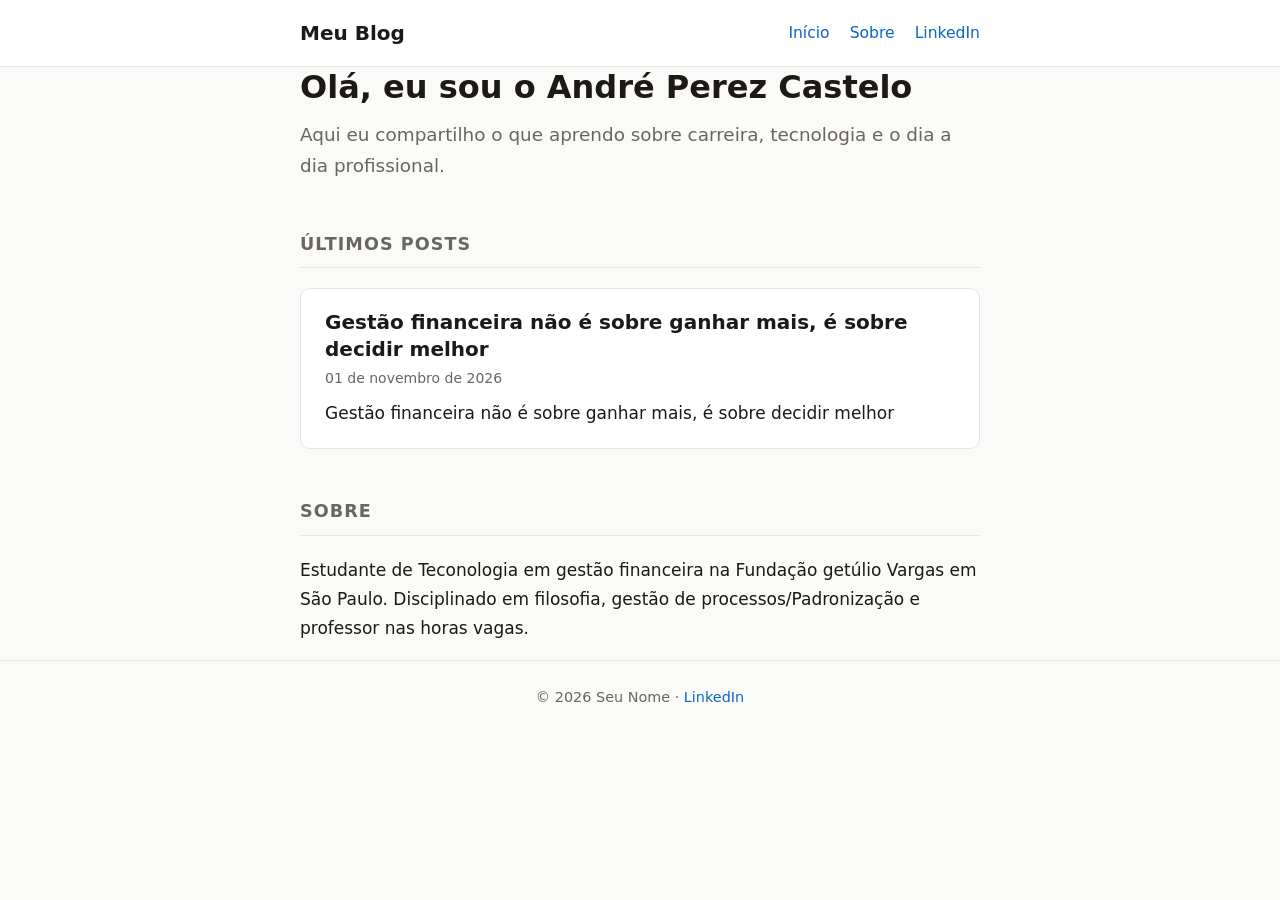
<file: index.html>
<!DOCTYPE html>
<html lang="pt-BR">
<head>
  <meta charset="UTF-8">
  <meta name="viewport" content="width=device-width, initial-scale=1.0">
  <title>Meu Blog</title>
  <meta name="description" content="Artigos e reflexões sobre carreira, tecnologia e aprendizado.">
  <link rel="stylesheet" href="style.css">
</head>
<body>

  <header class="site-header">
    <div class="container">
      <a class="site-title" href="index.html">Meu Blog</a>
      <nav class="site-nav">
        <a href="index.html">Início</a>
        <a href="#sobre">Sobre</a>
        <!-- Troque pelo link do seu perfil -->
        <a href="https://www.linkedin.com/in/seu-perfil" target="_blank" rel="noopener">LinkedIn</a>
      </nav>
    </div>
  </header>

  <main class="container">

    <div class="hero">
      <h1>Olá, eu sou o André Perez Castelo</h1>
      <p>Aqui eu compartilho o que aprendo sobre carreira, tecnologia e o dia a dia profissional.</p>
    </div>

    <section id="posts">
      <h2>Últimos posts</h2>
      <ul class="post-list">

        <li class="post-card">
          <h3><a href="posts/primeiro-post.html">Gestão financeira não é sobre ganhar mais, é sobre decidir melhor</a></h3>
          <p class="post-meta">01 de novembro de 2026</p>
          <p>Gestão financeira não é sobre ganhar mais, é sobre decidir melhor</p>
        </li>

        <!-- Para adicionar um post novo, copie o bloco <li> acima e ajuste título, data, resumo e link -->

      </ul>
    </section>

    <section id="sobre">
      <h2>Sobre</h2>
      <p>
        Estudante de Teconologia em gestão financeira na Fundação getúlio Vargas em São Paulo. Disciplinado em filosofia, gestão de processos/Padronização
        e professor nas horas vagas.
      </p>
    </section>

  </main>

  <footer class="site-footer">
    <div class="container">
      &copy; 2026 Seu Nome &middot;
      <a href="https://www.linkedin.com/in/seu-perfil" target="_blank" rel="noopener">LinkedIn</a>
    </div>
  </footer>

</body>
</html>
</file>
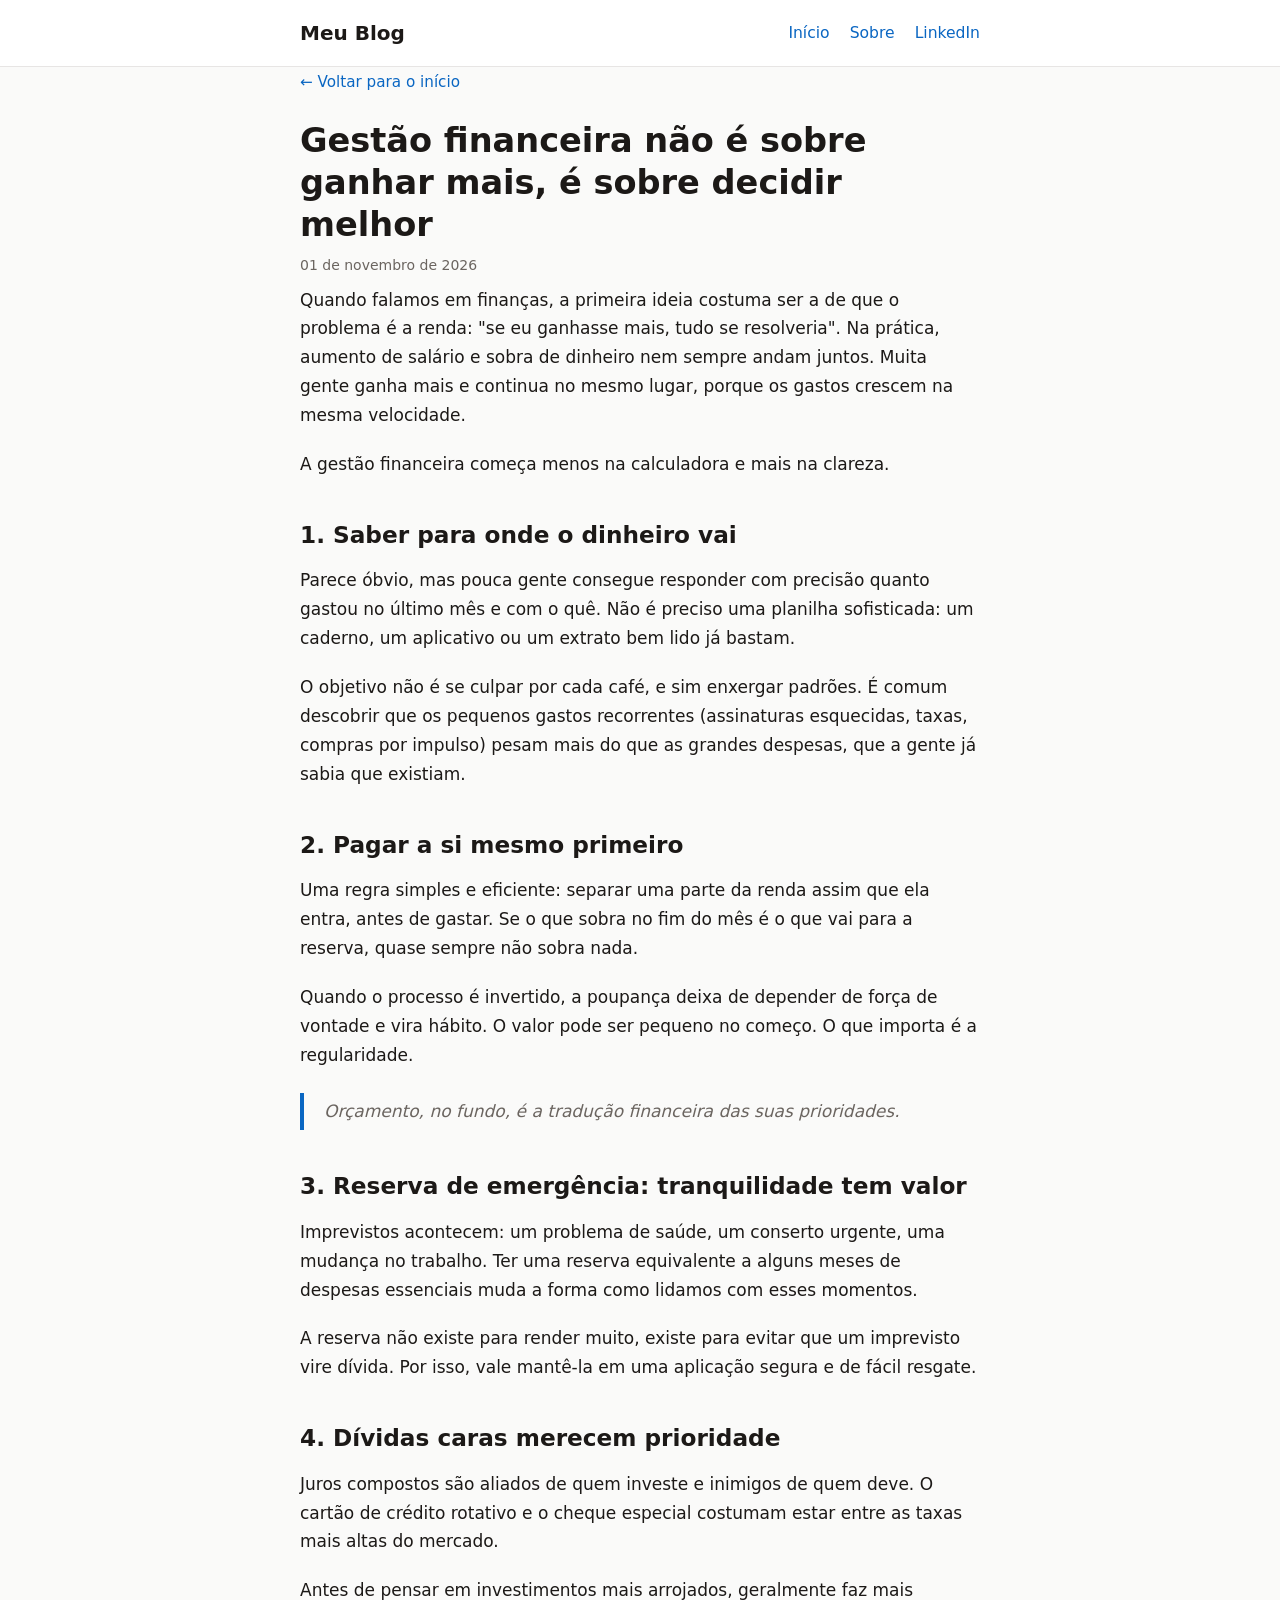
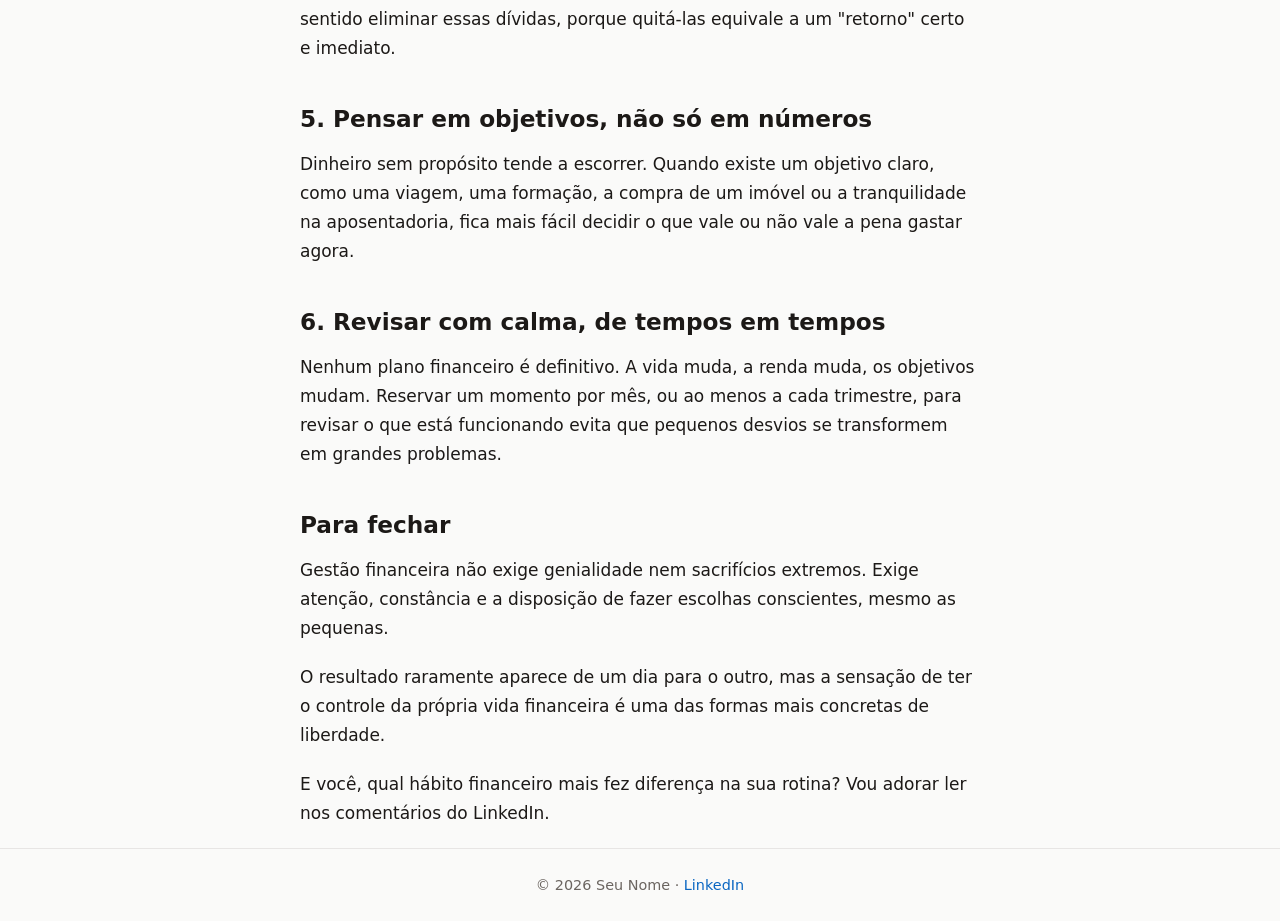
<file: posts/primeiro-post.html>
<!DOCTYPE html>
<html lang="pt-BR">
<head>
  <meta charset="UTF-8">
  <meta name="viewport" content="width=device-width, initial-scale=1.0">
  <title>Meu primeiro post: por que comecei este blog | Meu Blog</title>
  <meta name="description" content="Um breve resumo do que você vai encontrar por aqui e o motivo de ter criado este espaço.">
  <link rel="stylesheet" href="../style.css">
</head>
<body>

  <header class="site-header">
    <div class="container">
      <a class="site-title" href="../index.html">Meu Blog</a>
      <nav class="site-nav">
        <a href="../index.html">Início</a>
        <a href="../index.html#sobre">Sobre</a>
        <a href="https://www.linkedin.com/in/seu-perfil" target="_blank" rel="noopener">LinkedIn</a>
      </nav>
    </div>
  </header>

  <main class="container">
    <a class="back-link" href="../index.html">&larr; Voltar para o início</a>

    <article>
      <h1>Gestão financeira não é sobre ganhar mais, é sobre decidir melhor</h1>
      <p class="post-meta">01 de novembro de 2026</p>

      <p>
        Quando falamos em finanças, a primeira ideia costuma ser a de que o problema é a renda:
        "se eu ganhasse mais, tudo se resolveria". Na prática, aumento de salário e sobra de
        dinheiro nem sempre andam juntos. Muita gente ganha mais e continua no mesmo lugar,
        porque os gastos crescem na mesma velocidade.
      </p>

      <p>
        A gestão financeira começa menos na calculadora e mais na clareza.
      </p>

      <h2>1. Saber para onde o dinheiro vai</h2>
      <p>
        Parece óbvio, mas pouca gente consegue responder com precisão quanto gastou no último
        mês e com o quê. Não é preciso uma planilha sofisticada: um caderno, um aplicativo ou um
        extrato bem lido já bastam.
      </p>
      <p>
        O objetivo não é se culpar por cada café, e sim enxergar padrões. É comum descobrir que
        os pequenos gastos recorrentes (assinaturas esquecidas, taxas, compras por impulso)
        pesam mais do que as grandes despesas, que a gente já sabia que existiam.
      </p>

      <h2>2. Pagar a si mesmo primeiro</h2>
      <p>
        Uma regra simples e eficiente: separar uma parte da renda assim que ela entra, antes de
        gastar. Se o que sobra no fim do mês é o que vai para a reserva, quase sempre não sobra
        nada.
      </p>
      <p>
        Quando o processo é invertido, a poupança deixa de depender de força de vontade e vira
        hábito. O valor pode ser pequeno no começo. O que importa é a regularidade.
      </p>

      <blockquote>
        Orçamento, no fundo, é a tradução financeira das suas prioridades.
      </blockquote>

      <h2>3. Reserva de emergência: tranquilidade tem valor</h2>
      <p>
        Imprevistos acontecem: um problema de saúde, um conserto urgente, uma mudança no
        trabalho. Ter uma reserva equivalente a alguns meses de despesas essenciais muda a forma
        como lidamos com esses momentos.
      </p>
      <p>
        A reserva não existe para render muito, existe para evitar que um imprevisto vire
        dívida. Por isso, vale mantê-la em uma aplicação segura e de fácil resgate.
      </p>

      <h2>4. Dívidas caras merecem prioridade</h2>
      <p>
        Juros compostos são aliados de quem investe e inimigos de quem deve. O cartão de crédito
        rotativo e o cheque especial costumam estar entre as taxas mais altas do mercado.
      </p>
      <p>
        Antes de pensar em investimentos mais arrojados, geralmente faz mais sentido eliminar
        essas dívidas, porque quitá-las equivale a um "retorno" certo e imediato.
      </p>

      <h2>5. Pensar em objetivos, não só em números</h2>
      <p>
        Dinheiro sem propósito tende a escorrer. Quando existe um objetivo claro, como uma
        viagem, uma formação, a compra de um imóvel ou a tranquilidade na aposentadoria, fica
        mais fácil decidir o que vale ou não vale a pena gastar agora.
      </p>

      <h2>6. Revisar com calma, de tempos em tempos</h2>
      <p>
        Nenhum plano financeiro é definitivo. A vida muda, a renda muda, os objetivos mudam.
        Reservar um momento por mês, ou ao menos a cada trimestre, para revisar o que está
        funcionando evita que pequenos desvios se transformem em grandes problemas.
      </p>

      <h2>Para fechar</h2>
      <p>
        Gestão financeira não exige genialidade nem sacrifícios extremos. Exige atenção,
        constância e a disposição de fazer escolhas conscientes, mesmo as pequenas.
      </p>
      <p>
        O resultado raramente aparece de um dia para o outro, mas a sensação de ter o controle
        da própria vida financeira é uma das formas mais concretas de liberdade.
      </p>

      <p>
        E você, qual hábito financeiro mais fez diferença na sua rotina? Vou adorar ler nos
        comentários do LinkedIn.
      </p>
    </article>
  </main>

  <footer class="site-footer">
    <div class="container">
      &copy; 2026 Seu Nome &middot;
      <a href="https://www.linkedin.com/in/seu-perfil" target="_blank" rel="noopener">LinkedIn</a>
    </div>
  </footer>

</body>
</html>
</file>
<file: style.css>
/* ===== Variáveis de cor (tema claro e escuro automático) ===== */
:root {
  --bg: #fafaf9;
  --surface: #ffffff;
  --text: #1c1917;
  --muted: #6b6560;
  --border: #e7e5e4;
  --accent: #0a66c2; /* azul do LinkedIn */
  --accent-hover: #084e96;
  --code-bg: #f1efed;
}

@media (prefers-color-scheme: dark) {
  :root {
    --bg: #121212;
    --surface: #1b1b1b;
    --text: #ecebe9;
    --muted: #a29d97;
    --border: #2e2d2b;
    --accent: #6cb4ff;
    --accent-hover: #9ccbff;
    --code-bg: #242322;
  }
}

/* ===== Base ===== */
* {
  box-sizing: border-box;
}

html {
  scroll-behavior: smooth;
}

body {
  margin: 0;
  background: var(--bg);
  color: var(--text);
  font-family: system-ui, -apple-system, "Segoe UI", Roboto, sans-serif;
  font-size: 1.0625rem;
  line-height: 1.7;
}

a {
  color: var(--accent);
  text-decoration: none;
}

a:hover {
  color: var(--accent-hover);
  text-decoration: underline;
}

.container {
  max-width: 720px;
  margin: 0 auto;
  padding: 0 1.25rem;
}

/* ===== Cabeçalho ===== */
.site-header {
  border-bottom: 1px solid var(--border);
  background: var(--surface);
}

.site-header .container {
  display: flex;
  align-items: center;
  justify-content: space-between;
  flex-wrap: wrap;
  gap: 0.75rem;
  padding-top: 1rem;
  padding-bottom: 1rem;
}

.site-title {
  font-size: 1.25rem;
  font-weight: 700;
  color: var(--text);
}

.site-title:hover {
  text-decoration: none;
  color: var(--accent);
}

.site-nav {
  display: flex;
  gap: 1.25rem;
  font-size: 0.975rem;
}

/* ===== Conteúdo principal ===== */
main {
  padding: 2.5rem 0 3rem;
}

.hero h1 {
  font-size: 2rem;
  line-height: 1.25;
  margin: 0 0 0.75rem;
}

.hero p {
  color: var(--muted);
  margin: 0;
  font-size: 1.15rem;
}

section {
  margin-top: 3rem;
}

section h2 {
  font-size: 1.1rem;
  text-transform: uppercase;
  letter-spacing: 0.06em;
  color: var(--muted);
  border-bottom: 1px solid var(--border);
  padding-bottom: 0.5rem;
  margin-bottom: 1.25rem;
}

/* ===== Lista de posts ===== */
.post-list {
  list-style: none;
  margin: 0;
  padding: 0;
  display: grid;
  gap: 1rem;
}

.post-card {
  background: var(--surface);
  border: 1px solid var(--border);
  border-radius: 10px;
  padding: 1.25rem 1.5rem;
  transition: border-color 0.15s ease, transform 0.15s ease;
}

.post-card:hover {
  border-color: var(--accent);
  transform: translateY(-2px);
}

.post-card h3 {
  margin: 0 0 0.25rem;
  font-size: 1.25rem;
  line-height: 1.35;
}

.post-card h3 a {
  color: var(--text);
}

.post-card h3 a:hover {
  color: var(--accent);
  text-decoration: none;
}

.post-meta {
  font-size: 0.875rem;
  color: var(--muted);
  margin: 0 0 0.5rem;
}

.post-card p:last-child {
  margin: 0;
}

/* ===== Página de post ===== */
.back-link {
  display: inline-block;
  margin-bottom: 1.5rem;
  font-size: 0.95rem;
}

article h1 {
  font-size: 2.1rem;
  line-height: 1.25;
  margin: 0 0 0.5rem;
}

article h2 {
  font-size: 1.45rem;
  margin: 2.25rem 0 0.75rem;
  text-transform: none;
  letter-spacing: normal;
  color: var(--text);
  border: 0;
  padding: 0;
}

article p {
  margin: 0 0 1.25rem;
}

article ul,
article ol {
  margin: 0 0 1.25rem;
  padding-left: 1.5rem;
}

article li {
  margin-bottom: 0.4rem;
}

blockquote {
  margin: 1.5rem 0;
  padding: 0.25rem 1.25rem;
  border-left: 4px solid var(--accent);
  color: var(--muted);
  font-style: italic;
}

code {
  background: var(--code-bg);
  padding: 0.15em 0.4em;
  border-radius: 4px;
  font-size: 0.9em;
  font-family: ui-monospace, "SF Mono", Menlo, Consolas, monospace;
}

pre {
  background: var(--code-bg);
  padding: 1rem 1.25rem;
  border-radius: 8px;
  overflow-x: auto;
  margin: 0 0 1.25rem;
}

pre code {
  background: none;
  padding: 0;
}

img {
  max-width: 100%;
  height: auto;
  border-radius: 8px;
}

/* ===== Rodapé ===== */
.site-footer {
  border-top: 1px solid var(--border);
  padding: 1.5rem 0;
  color: var(--muted);
  font-size: 0.9rem;
  text-align: center;
}

/* ===== Telas pequenas ===== */
@media (max-width: 480px) {
  body {
    font-size: 1rem;
  }

  .hero h1,
  article h1 {
    font-size: 1.65rem;
  }
}
</file>
